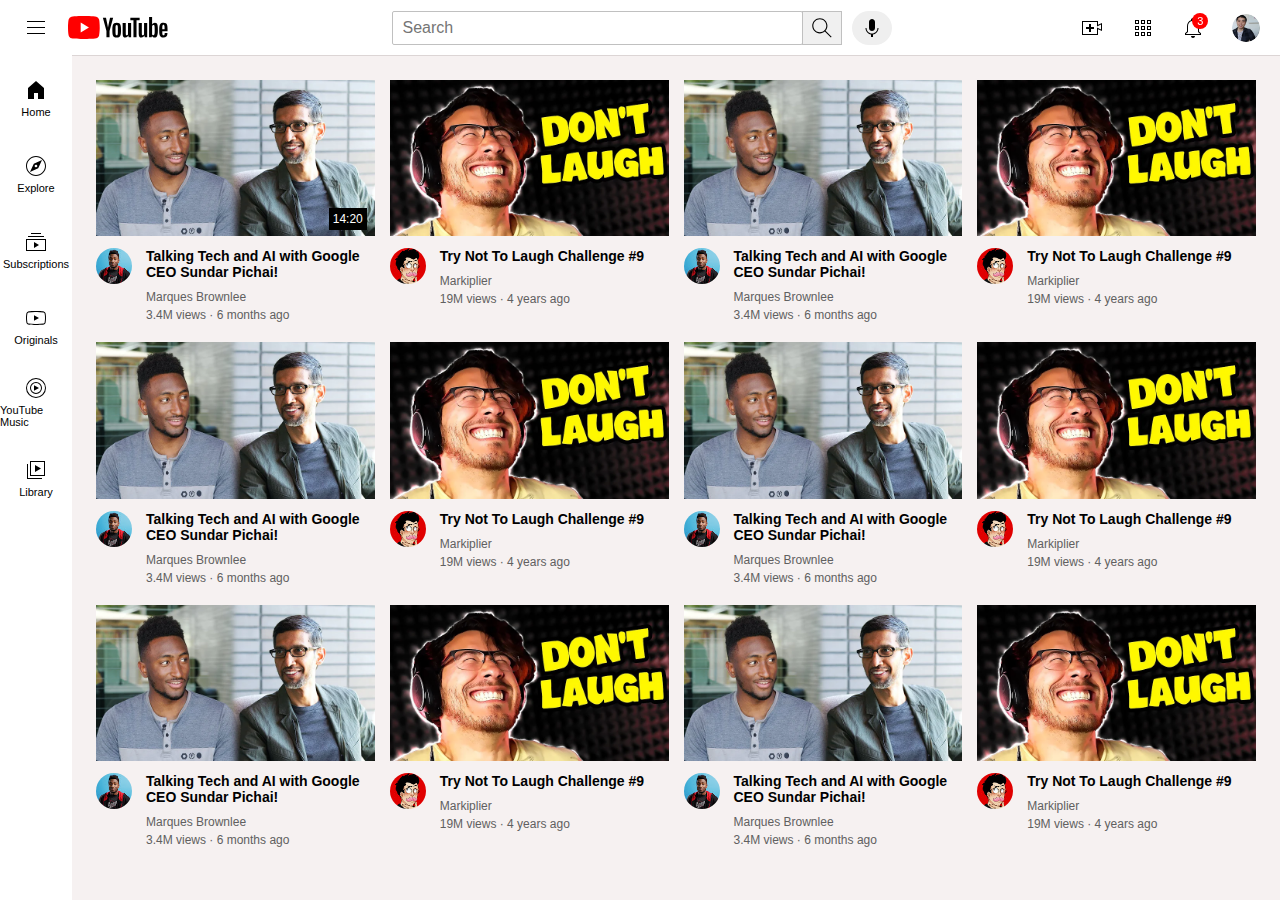
<file: index.html>
<!DOCTYPE html>
<html>
  <head>
    <title>YOUTUBE.com clone</title>
    
    <link rel="stylesheet" href="styles/general.css">
    <link rel="stylesheet" href="styles/header.css">
    <link rel="stylesheet" href="styles/video.css">
    <link rel="stylesheet" href="styles/sidebar.css">
    
  </head>

  <body>
    <!--Comment-->
    <header class="header">
      <div class="left-section">
        <img 
        class="hamburger-menu"
        src="icons/hamburger-menu.svg">
        <img 
        class="youtube-logo"
        src="icons/youtube-logo.svg">
      </div>
     <div class="middle-section">
        <input class="search-bar" type="text" placeholder="Search">
        <button class="search-button">
          <img 
          class="search-icon"
          src="icons/search.svg">
          <div class="tooltip">Search</div>
        </button>
        <!-- Comments// Put position absolute inside
        position relative -->
        <button class="voice-search-button">
          <img 
          class="voice-search-icon"
          src="icons/voice-search-icon.svg">
          <div class="tooltip">Search with your voice</div>
        </button>
      </div>
     <div class="right-section">
        <div class="upload-icon-container">
          <img 
          class="upload-icon"
          src="icons/upload.svg">
          <div class="tooltip">Create</div>
        </div>
        <div class="youtube-apps-icon-container">
          <img 
          class="youtube-apps-icon"
          src="icons/youtube-apps.svg">
          <div class="tooltip">Youtube apps</div>
        </div>
        
          <div class="notification-count-container">
            <img 
            class="notification-icon"
            src="icons/notifications.svg">    
            <div class="notification-count">3</div>
            <div class="tooltip">Notifications</div>
          </div>
        <img 
          class="current-user-picture-icon"
          src="icons/my-channel.jpeg">
      </div>
    </header>

    <nav class="sidebar">
      <div class="sidebar-link">
        <img src="icons/home.svg">
        <div>Home</div>
      </div>
      <div class="sidebar-link">
        <img src="icons/explore.svg">
        <div>Explore</div>
      </div>
      <div class="sidebar-link">
        <img src="icons/subscriptions.svg">
        <div>Subscriptions</div>
      </div> 
      <div class="sidebar-link">
        <img src="icons/originals.svg">
        <div>Originals</div>
      </div>
      <div class="sidebar-link">
        <img src="icons/youtube-music.svg">
        <div>YouTube Music</div>
      </div>
      <div class="sidebar-link">
        <img src="icons/library.svg">
        <div>Library</div>
      </div>
    </nav>

    <main>
      <section class="video-grid">

        <div class="video-preview">
          <div class="thumbnail-row">
            <img class="thumbnail" src="thumbnails/thumbnail-1.webp">
            <div class="video-time">14:20</div>
          </div>
          
          <div class="video-info-grid">
            <div class="channel-picture">
              <img class="profile-picture" src="channel-pictures/channel-1.jpeg">
            </div>
            <div class="video-info">
              <p class="video-title">
              Talking Tech and AI with Google CEO Sundar Pichai!
              </p>
              <p class="video-author">
              Marques Brownlee
              </p>
              <p class="video-stats">
              3.4M views · 6 months ago
              </p>
            
            </div>
          </div>           
        </div>
        <div class="video-preview">
          <div class="thumbnail-row">
            <img class="thumbnail" src="thumbnails/thumbnail-2.webp">
          </div>
          
          <div class="video-info-grid">
            <div class="channel-picture">
              <img class="profile-picture" src="channel-pictures/channel-2.jpeg">
            </div>
            <div class="video-info">
              <p class="video-title">
                Try Not To Laugh Challenge #9
              </p>
              <p class="video-author">
                Markiplier
              </p>
              <p class="video-stats">
                19M views · 4 years ago
              </p>
            
            </div>
          </div>           
        </div>

        <div class="video-preview">
          <div class="thumbnail-row">
            <img class="thumbnail" src="thumbnails/thumbnail-1.webp">
          </div>
          
          <div class="video-info-grid">
            <div class="channel-picture">
              <img class="profile-picture" src="channel-pictures/channel-1.jpeg">
            </div>
            <div class="video-info">
              <p class="video-title">
              Talking Tech and AI with Google CEO Sundar Pichai!
              </p>
              <p class="video-author">
              Marques Brownlee
              </p>
              <p class="video-stats">
              3.4M views · 6 months ago
              </p>
            
            </div>
          </div>           
        </div>
        <div class="video-preview">
          <div class="thumbnail-row">
            <img class="thumbnail" src="thumbnails/thumbnail-2.webp">
          </div>
          
          <div class="video-info-grid">
            <div class="channel-picture">
              <img class="profile-picture" src="channel-pictures/channel-2.jpeg">
            </div>
            <div class="video-info">
              <p class="video-title">
                Try Not To Laugh Challenge #9
              </p>
              <p class="video-author">
                Markiplier
              </p>
              <p class="video-stats">
                19M views · 4 years ago
              </p>
            
            </div>
          </div>           
        </div>

        <div class="video-preview">
          <div class="thumbnail-row">
            <img class="thumbnail" src="thumbnails/thumbnail-1.webp">
          </div>
          
          <div class="video-info-grid">
            <div class="channel-picture">
              <img class="profile-picture" src="channel-pictures/channel-1.jpeg">
            </div>
            <div class="video-info">
              <p class="video-title">
              Talking Tech and AI with Google CEO Sundar Pichai!
              </p>
              <p class="video-author">
              Marques Brownlee
              </p>
              <p class="video-stats">
              3.4M views · 6 months ago
              </p>
            
            </div>
          </div>           
        </div>
        <div class="video-preview">
          <div class="thumbnail-row">
            <img class="thumbnail" src="thumbnails/thumbnail-2.webp">
          </div>
          
          <div class="video-info-grid">
            <div class="channel-picture">
              <img class="profile-picture" src="channel-pictures/channel-2.jpeg">
            </div>
            <div class="video-info">
              <p class="video-title">
                Try Not To Laugh Challenge #9
              </p>
              <p class="video-author">
                Markiplier
              </p>
              <p class="video-stats">
                19M views · 4 years ago
              </p>
            
            </div>
          </div>           
        </div>

        <div class="video-preview">
          <div class="thumbnail-row">
            <img class="thumbnail" src="thumbnails/thumbnail-1.webp">
          </div>
          
          <div class="video-info-grid">
            <div class="channel-picture">
              <img class="profile-picture" src="channel-pictures/channel-1.jpeg">
            </div>
            <div class="video-info">
              <p class="video-title">
              Talking Tech and AI with Google CEO Sundar Pichai!
              </p>
              <p class="video-author">
              Marques Brownlee
              </p>
              <p class="video-stats">
              3.4M views · 6 months ago
              </p>
            
            </div>
          </div>           
        </div>
        <div class="video-preview">
          <div class="thumbnail-row">
            <img class="thumbnail" src="thumbnails/thumbnail-2.webp">
          </div>
          
          <div class="video-info-grid">
            <div class="channel-picture">
              <img class="profile-picture" src="channel-pictures/channel-2.jpeg">
            </div>
            <div class="video-info">
              <p class="video-title">
                Try Not To Laugh Challenge #9
              </p>
              <p class="video-author">
                Markiplier
              </p>
              <p class="video-stats">
                19M views · 4 years ago
              </p>
            
            </div>
          </div>           
        </div>


        <div class="video-preview">
          <div class="thumbnail-row">
            <img class="thumbnail" src="thumbnails/thumbnail-1.webp">
          </div>
          
          <div class="video-info-grid">
            <div class="channel-picture">
              <img class="profile-picture" src="channel-pictures/channel-1.jpeg">
            </div>
            <div class="video-info">
              <p class="video-title">
              Talking Tech and AI with Google CEO Sundar Pichai!
              </p>
              <p class="video-author">
              Marques Brownlee
              </p>
              <p class="video-stats">
              3.4M views · 6 months ago
              </p>
            
            </div>
          </div>           
        </div>
        <div class="video-preview">
          <div class="thumbnail-row">
            <img class="thumbnail" src="thumbnails/thumbnail-2.webp">
          </div>
          
          <div class="video-info-grid">
            <div class="channel-picture">
              <img class="profile-picture" src="channel-pictures/channel-2.jpeg">
            </div>
            <div class="video-info">
              <p class="video-title">
                Try Not To Laugh Challenge #9
              </p>
              <p class="video-author">
                Markiplier
              </p>
              <p class="video-stats">
                19M views · 4 years ago
              </p>
            
            </div>
          </div>           
        </div>

        <div class="video-preview">
          <div class="thumbnail-row">
            <img class="thumbnail" src="thumbnails/thumbnail-1.webp">
          </div>
          
          <div class="video-info-grid">
            <div class="channel-picture">
              <img class="profile-picture" src="channel-pictures/channel-1.jpeg">
            </div>
            <div class="video-info">
              <p class="video-title">
              Talking Tech and AI with Google CEO Sundar Pichai!
              </p>
              <p class="video-author">
              Marques Brownlee
              </p>
              <p class="video-stats">
              3.4M views · 6 months ago
              </p>
            
            </div>
          </div>           
        </div>
        <div class="video-preview">
          <div class="thumbnail-row">
            <img class="thumbnail" src="thumbnails/thumbnail-2.webp">
          </div>
          
          <div class="video-info-grid">
            <div class="channel-picture">
              <img class="profile-picture" src="channel-pictures/channel-2.jpeg">
            </div>
            <div class="video-info">
              <p class="video-title">
                Try Not To Laugh Challenge #9
              </p>
              <p class="video-author">
                Markiplier
              </p>
              <p class="video-stats">
                19M views · 4 years ago
              </p>
            
            </div>
          </div>           
        </div>


      </section>
    </main>
    
  </body>
</html>
</file>
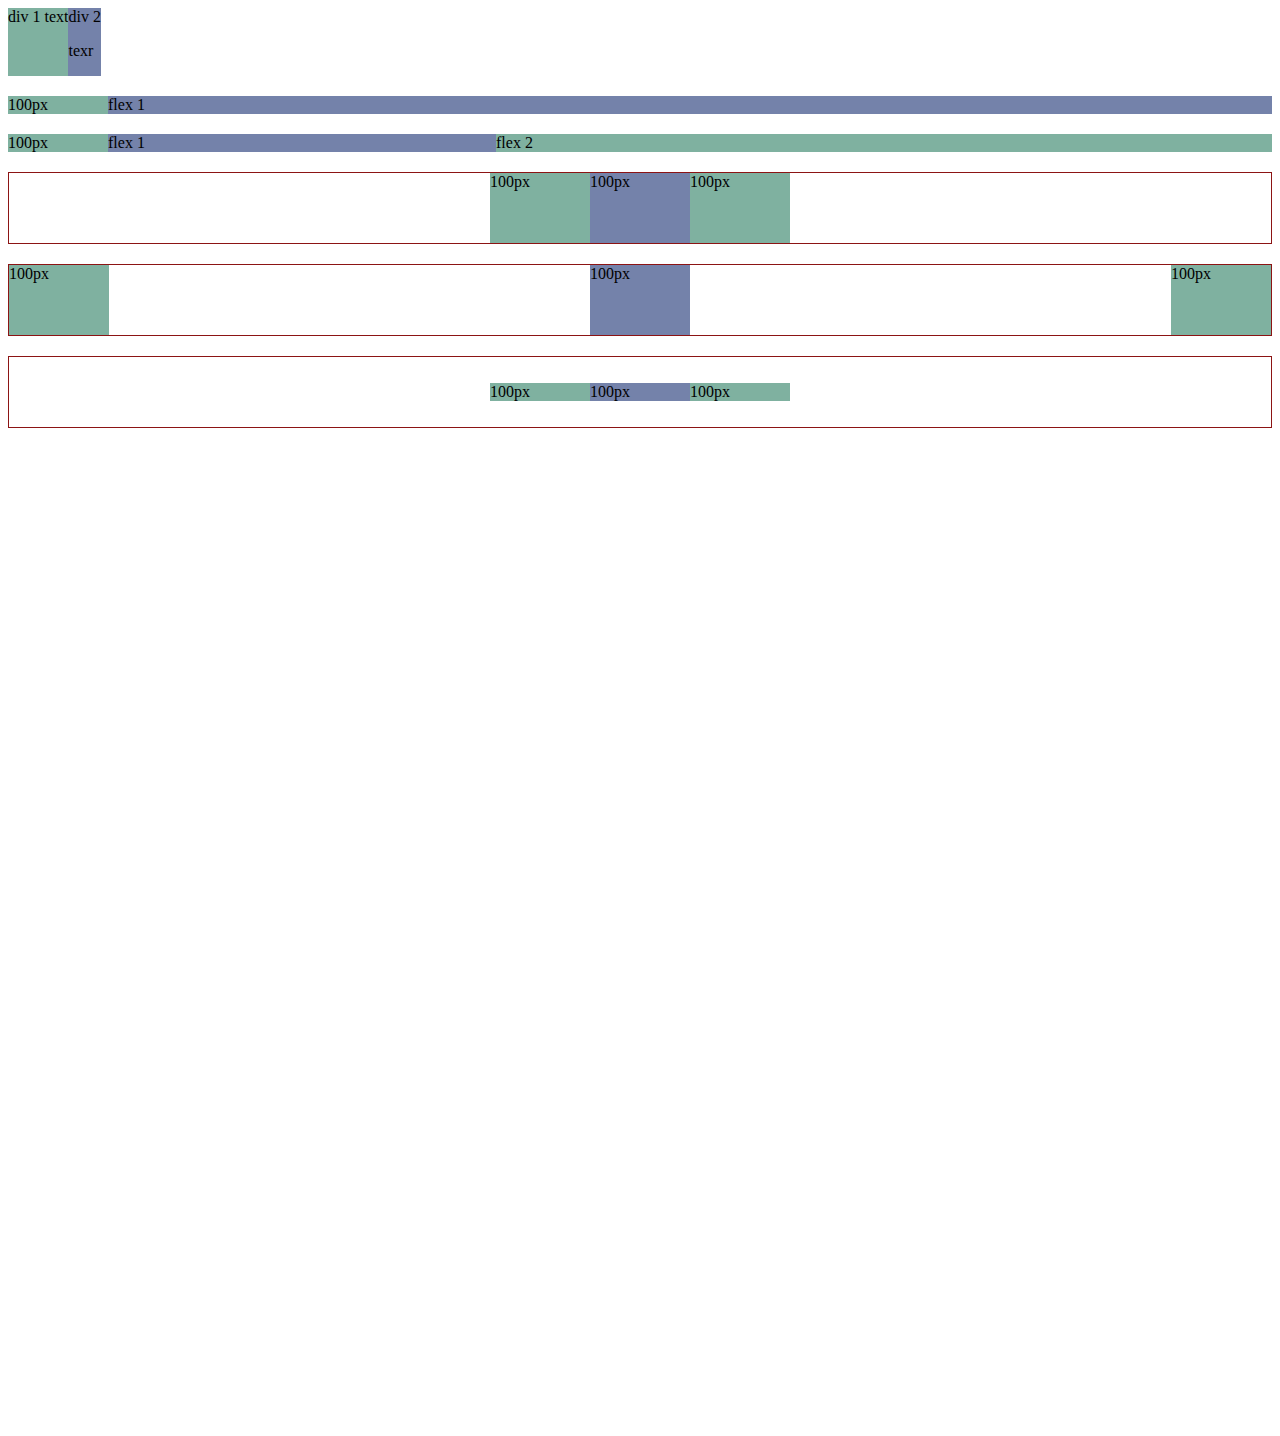
<file: flexbox.html>
<!DOCTYPE html>
<html>
  <head>
    <title>Flexbox practice</title>
  </head>
  <body style="padding-bottom:1000px;">
    <div style="
    display:flex;
    flex-direction: row;
    ">
      <div style="background-color:rgb(127, 177, 160)">div 1 text</div>
      <div style="background-color: rgb(116, 130, 170)">div 2<p>texr</p> </div>
    </div>

    <div style="
    margin-top: 20px;
    display:flex;
    flex-direction: row;
    ">
      <div style="
      background-color:rgb(127, 177, 160);
       width:100px;
       ">100px</div>
      <div style="background-color: rgb(116, 130, 170);
      flex:1;
      ">flex 1</div>
    </div>
    
    <div style="
    margin-top: 20px;
    display:flex;
    flex-direction: row;
    ">
      <div style="
      background-color:rgb(127, 177, 160);
       width:100px;
       ">100px</div>
      <div style="background-color: rgb(116, 130, 170);
      flex:1;
      ">flex 1</div>
      <div style="
      background-color:rgb(127, 177, 160);
       flex: 2;
       ">flex 2</div>
    </div>

    <div style="
    margin-top: 20px;
    height:70px;
    border-width: 1px;
    border-style: solid;
    border-color: rgb(140, 20, 20);

    display:flex;
    flex-direction: row;
    justify-content: center;
    ">
      <div style="
      background-color:rgb(127, 177, 160);
       width:100px;
       ">100px</div>
      <div style="background-color: rgb(116, 130, 170);
      width:100px;
      ">100px</div>
      <div style="
      background-color:rgb(127, 177, 160);
      width:100px;
       ">100px</div>
    </div>

    <div style="
    margin-top: 20px;
    height:70px;
    border-width: 1px;
    border-style: solid;
    border-color: rgb(140, 20, 20);

    display:flex;
    flex-direction: row;
    justify-content: space-between;
    ">
      <div style="
      background-color:rgb(127, 177, 160);
       width:100px;
       ">100px</div>
      <div style="background-color: rgb(116, 130, 170);
      width:100px;
      ">100px</div>
      <div style="
      background-color:rgb(127, 177, 160);
      width:100px;
       ">100px</div>
    </div>

    <div style="
    margin-top: 20px;
    height:70px;
    border-width: 1px;
    border-style: solid;
    border-color: rgb(140, 20, 20);

    display:flex;
    flex-direction: row;
    justify-content: center;
    align-items: center;
    ">
      <div style="
      background-color:rgb(127, 177, 160);
       width:100px;
       ">100px</div>
      <div style="background-color: rgb(116, 130, 170);
      width:100px;
      ">100px</div>
      <div style="
      background-color:rgb(127, 177, 160);
      width:100px;
       ">100px</div>
    </div>
  </body>
</html>
</file>
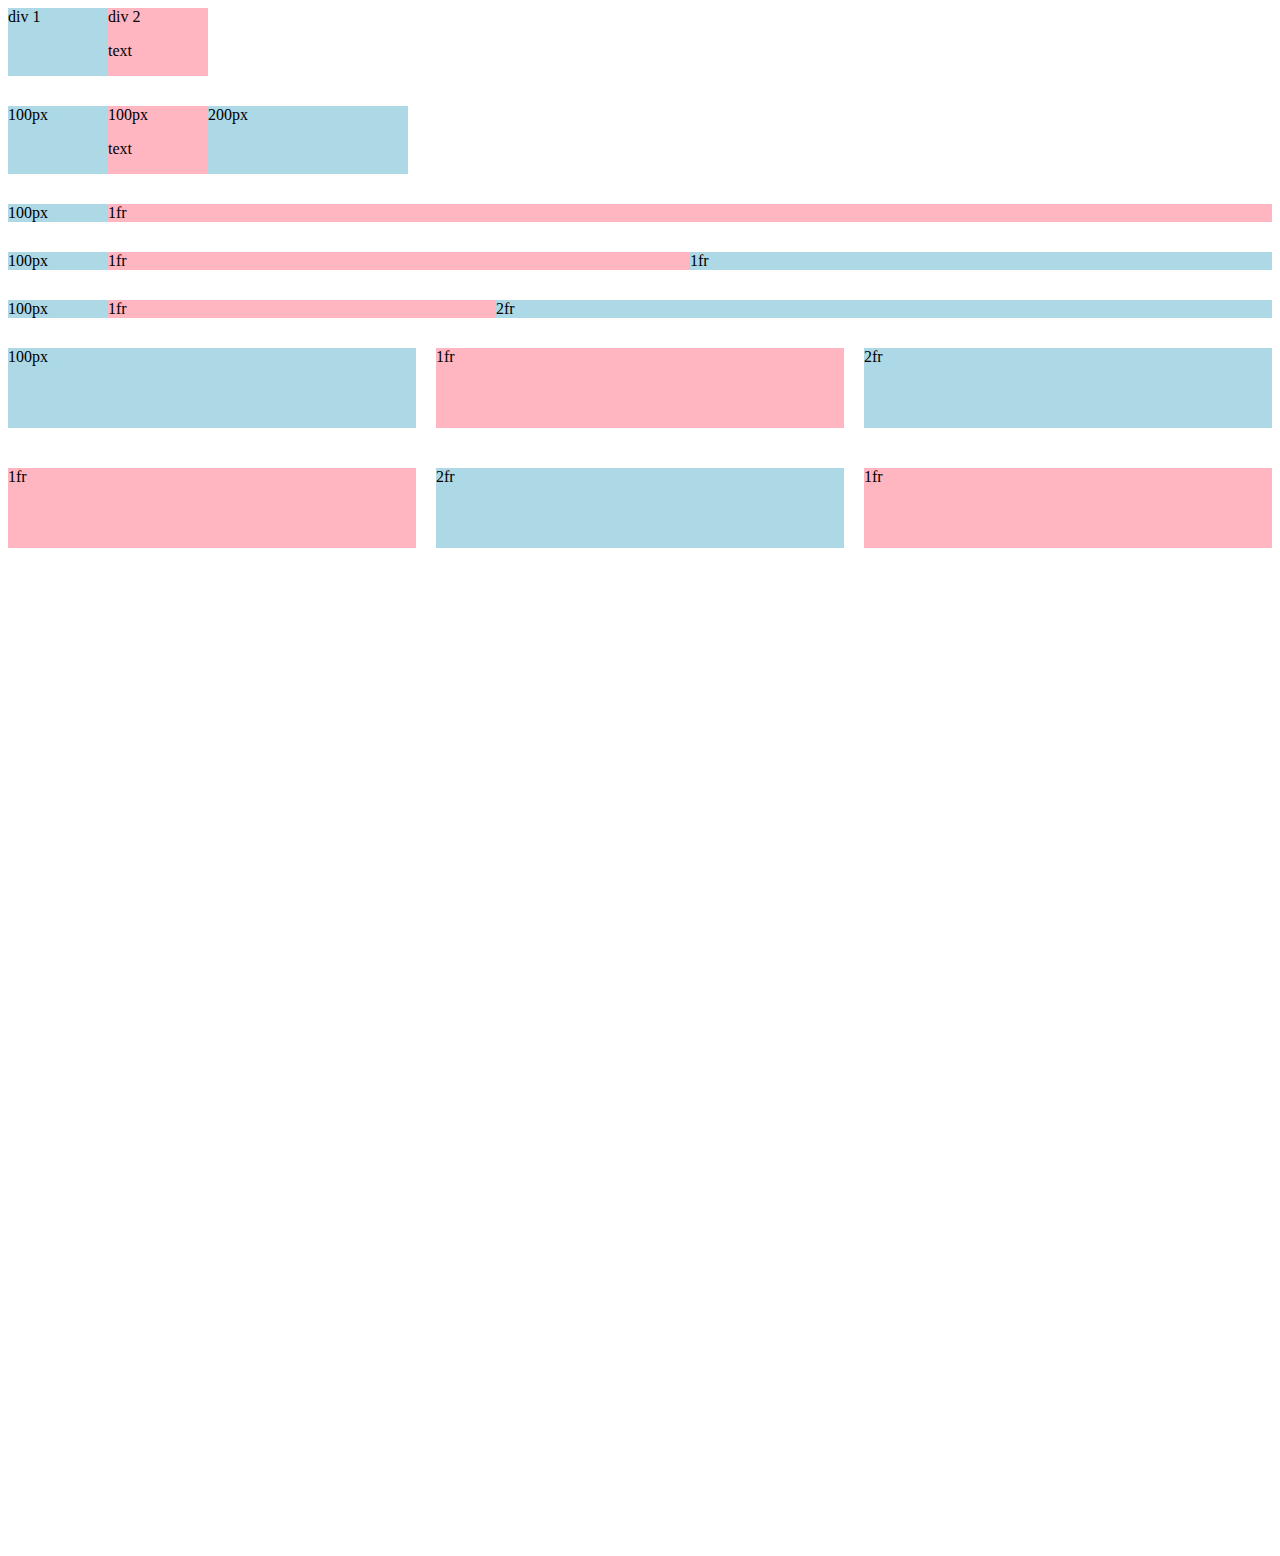
<file: grid.html>
<!DOCTYPE html>
<html>
  <head>
    <title>Grid Practice</title>
  </head>
  <body style="padding-bottom: 1000px">
    <div style="
    display: grid;
    grid-template-columns: 100px 100px;
    ">
      <div style="background-color:lightblue">div 1</div>
      <div style="background-color: lightpink;">div 2 <p>text</p></div>
    </div>

    <div style="
    margin-top: 30px;
    display: grid;
    grid-template-columns: 100px 100px 200px;
    ">
      <div style="background-color:lightblue">100px</div>
      <div style="background-color: lightpink;">100px <p>text</p></div>
      <div style="background-color:lightblue">200px</div>
    </div>

    <div style="
    margin-top: 30px;
    display: grid;
    grid-template-columns: 100px 1fr;
    ">
      <div style="background-color:lightblue">100px</div>
      <div style="background-color: lightpink;">1fr</div>
    </div>

    <div style="
    margin-top: 30px;
    display: grid;
    grid-template-columns: 100px 1fr 1fr;
    ">
      <div style="background-color:lightblue">100px</div>
      <div style="background-color: lightpink;">1fr</div>
      <div style="background-color:lightblue">1fr</div>
    </div>

    <div style="
    margin-top: 30px;
    display: grid;
    grid-template-columns: 100px 1fr 2fr;
    ">
      <div style="background-color:lightblue">100px</div>
      <div style="background-color: lightpink;">1fr</div>
      <div style="background-color:lightblue">2fr</div>
    </div>
    <div style="
    margin-top: 30px;
    display: grid;
    grid-template-columns: 1fr 1fr 1fr;
    column-gap:20px;
    row-gap: 40px;
    height: 200px;">
      <div style="background-color:lightblue">100px</div>
      <div style="background-color: lightpink;">1fr</div>
      <div style="background-color:lightblue">2fr</div>
      <div style="background-color: lightpink;">1fr</div>
      <div style="background-color:lightblue">2fr</div>
      <div style="background-color: lightpink;">1fr</div>
    </div>
  </body>
</html>
</file>
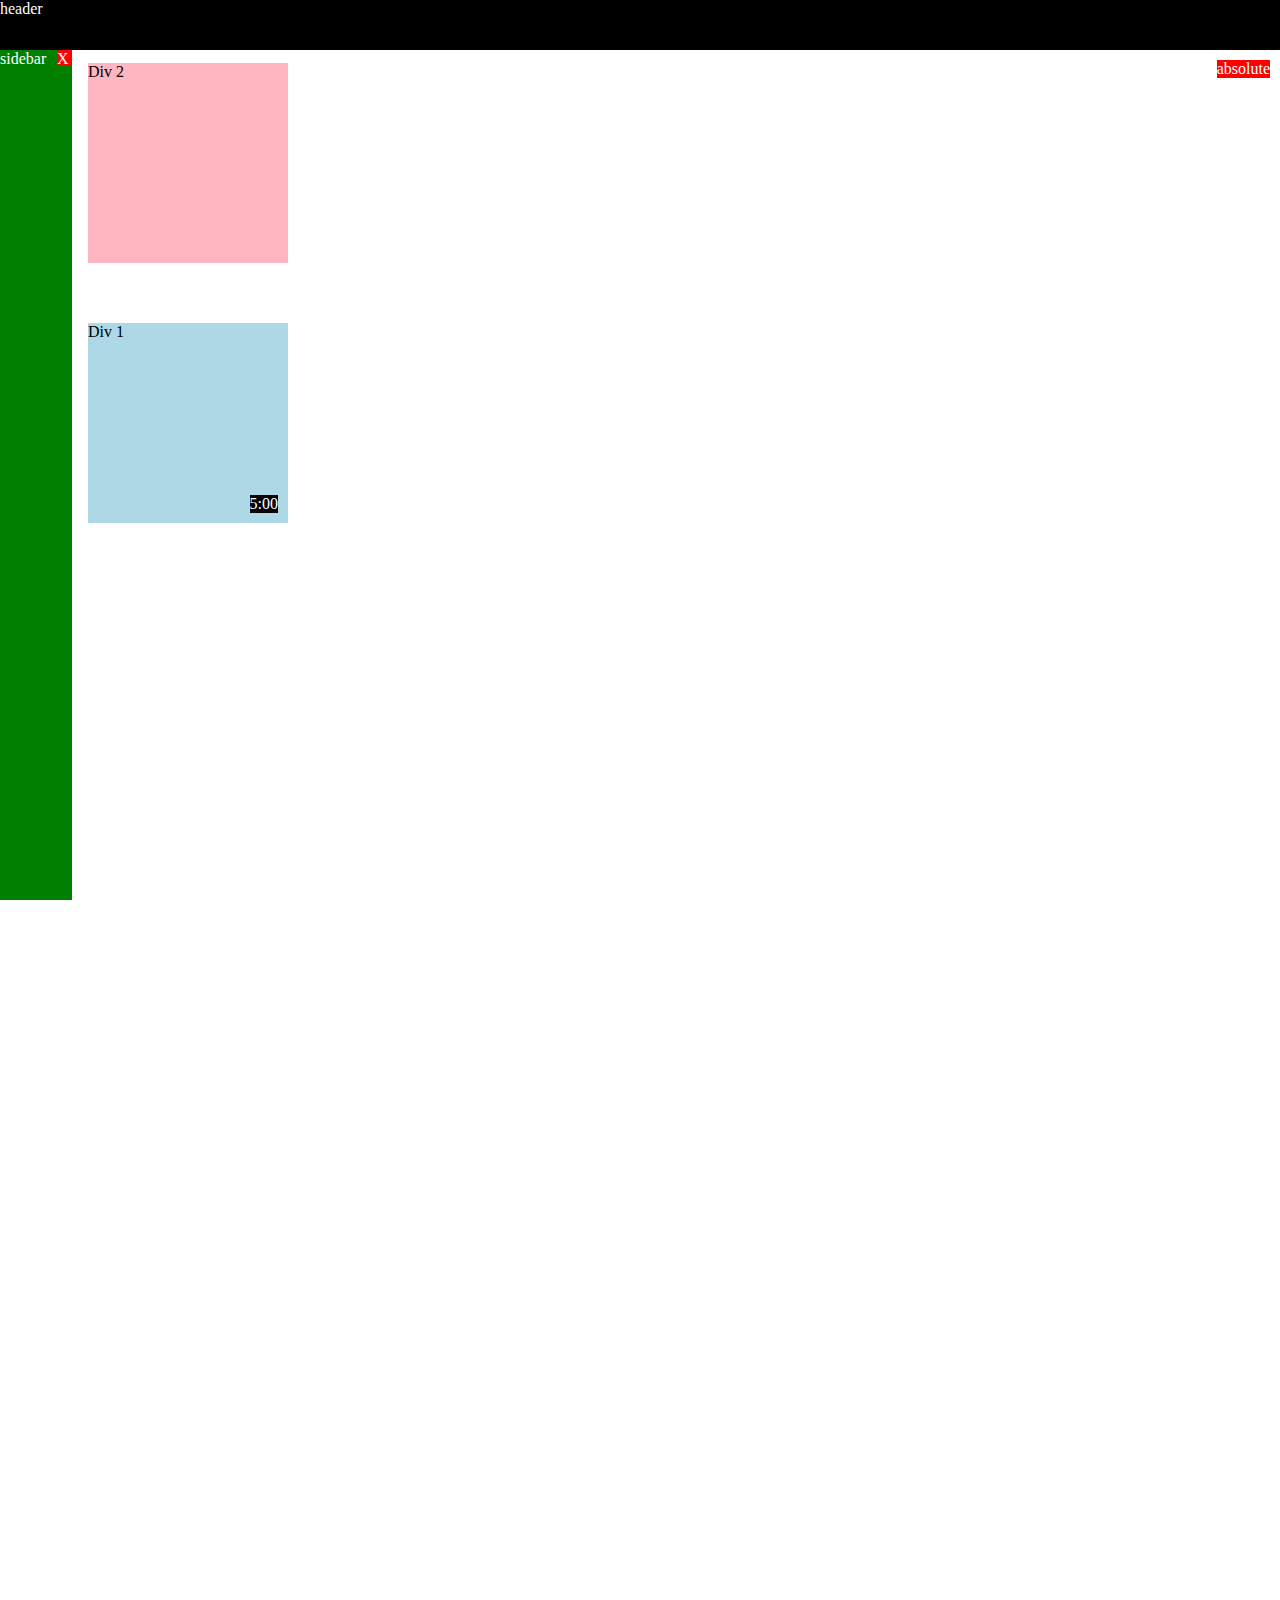
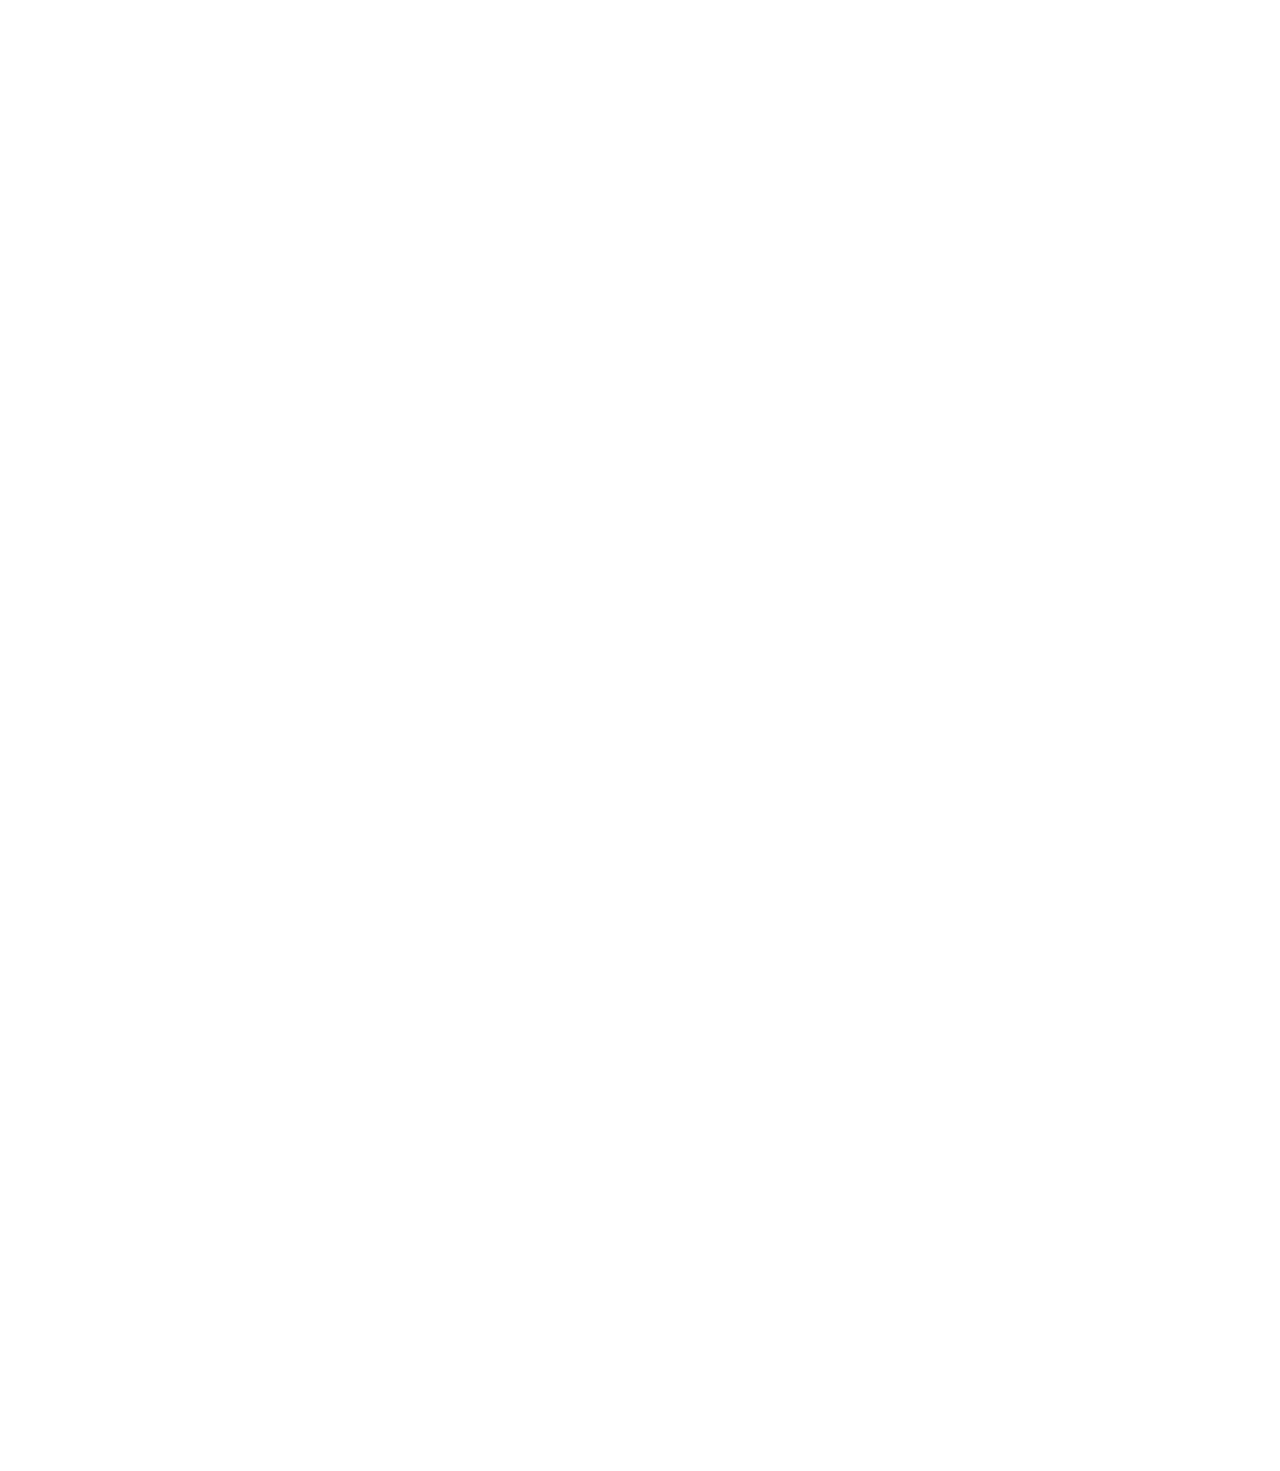
<file: position.html>
<!DOCTYPE html>
<html>
  <head>
    <title>Position Practice</title>
  </head>
  <body style="
  height: 3000px;
  padding-top:55px;
  padding-left:80px;
  ">
    <div style="
    background-color: black;
    color: white;
    height: 50px;
    position: fixed;
    top:0;
    left:0;
    right:0;

    z-index: 1;
    ">header</div>

    <div style="
    background-color: green;
    color: white;
    
    position:fixed;
    left: 0px;
    bottom: 0px;
    top: 50px;
    width: 72px;

    ">
    <div style="
    position: absolute;
    background-color: red;
    color: white;
    height:15px;
    width: 15px;
   
    
    right:0;
    top: 0px;
    ">X</div>
    sidebar</div>

    <div style="
    position: absolute;
    background-color: red;
    color: white;
    
    right:10px;
    top: 60px;
    ">absolute</div>

    <div style="
    background-color:lightpink;
    height: 200px;
    width: 200px;
    ">Div 2</div>

    <div style="
    background-color:lightblue;
    height: 200px;
    width: 200px;
    position: static;
    margin-top: 60px;
    position:relative;
    ">Div 1
     <div style="
     position: absolute;
     background-color: rgb(3, 2, 2);
     color: white;
     
     right:10px;
     bottom: 10px;
     ">5:00</div>
     </div>
  </body>
</html>
</file>
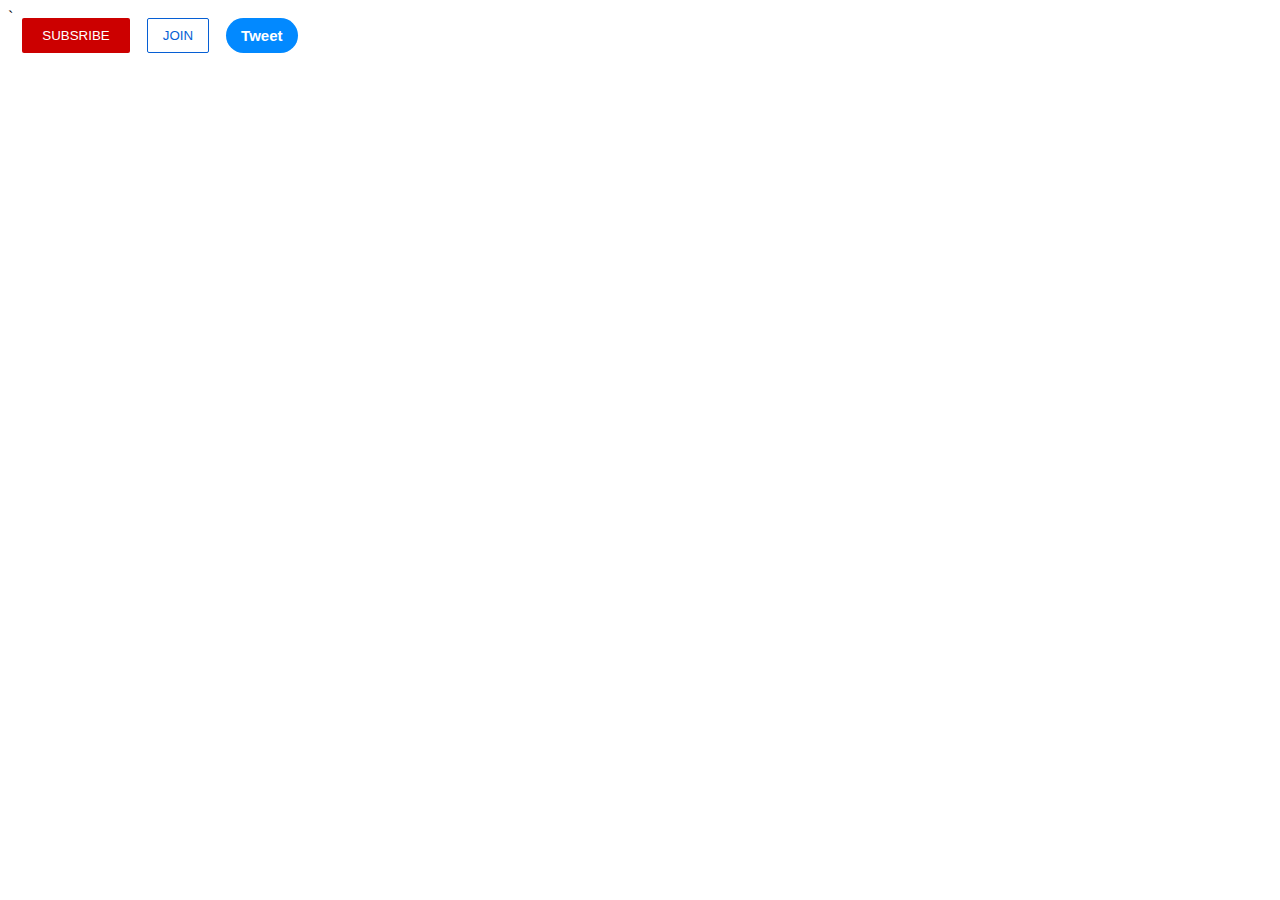
<file: intro-to-html/buttons.html>
<!DOCTYPE html>
<htmnl>
  <head>
  ` <title> Button practice</title>
    <link rel="stylesheet" href="styles/buttons.css">
  </head>
  <body>
    <button class="subscribe-button">
      SUBSRIBE
    </button>
      
    <button class="JOIN-button">
      JOIN
    </button>
      
    <button class="Tweet-button">
      Tweet
    </button>
       
  </body>
</htmnl>
</file>
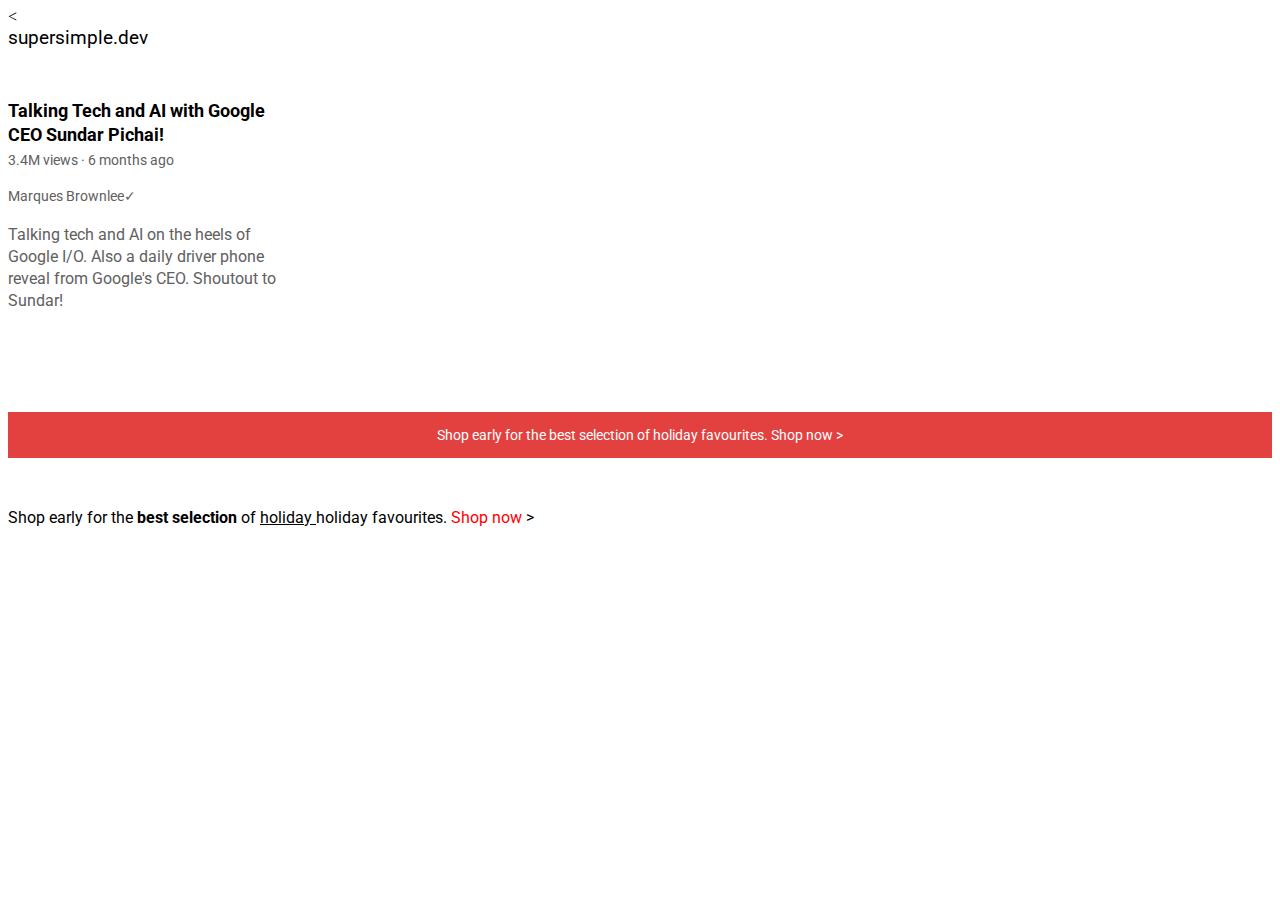
<file: intro-to-html/text.html>
<<!DOCTYPE html>
<html>
  <head>
    <title> Text Practice  </title>

    <link rel="preconnect" href="https://fonts.googleapis.com">
    <link rel="preconnect" href="https://fonts.gstatic.com" crossorigin>
    <link href="https://fonts.googleapis.com/css2?family=Roboto:wght@400;700&display=swap" rel="stylesheet">

    <link rel="stylesheet" href="text.css">
  </head>
  <body>
    <p class="video-header">
     supersimple.dev
    </p>
    <p class="video-title">
      Talking Tech and AI with Google CEO Sundar Pichai!
    </p>
  
    <p class="video-stats">
      3.4M views &middot; 6 months ago
    </p>
    <p class="video-author">
     Marques Brownlee&#10003;
    </p>
    <p class="video-description">
      Talking tech and AI on the heels of Google I/O.
      Also a daily driver phone reveal from Google's CEO. 
      Shoutout to Sundar!
    </p>
    <p class="apple-text">
      Shop early for the best selection of holiday favourites.
      <span class="span-example">Shop now &#62; </span>  
    </p>
    <p>
      Shop early for the 
      <strong>  best selection  </strong> of
      <u> holiday   </u>
      holiday favourites.
      <span class="span-example1">Shop now</span> &#62;   
    </p>
  </body>
</html>
</file>
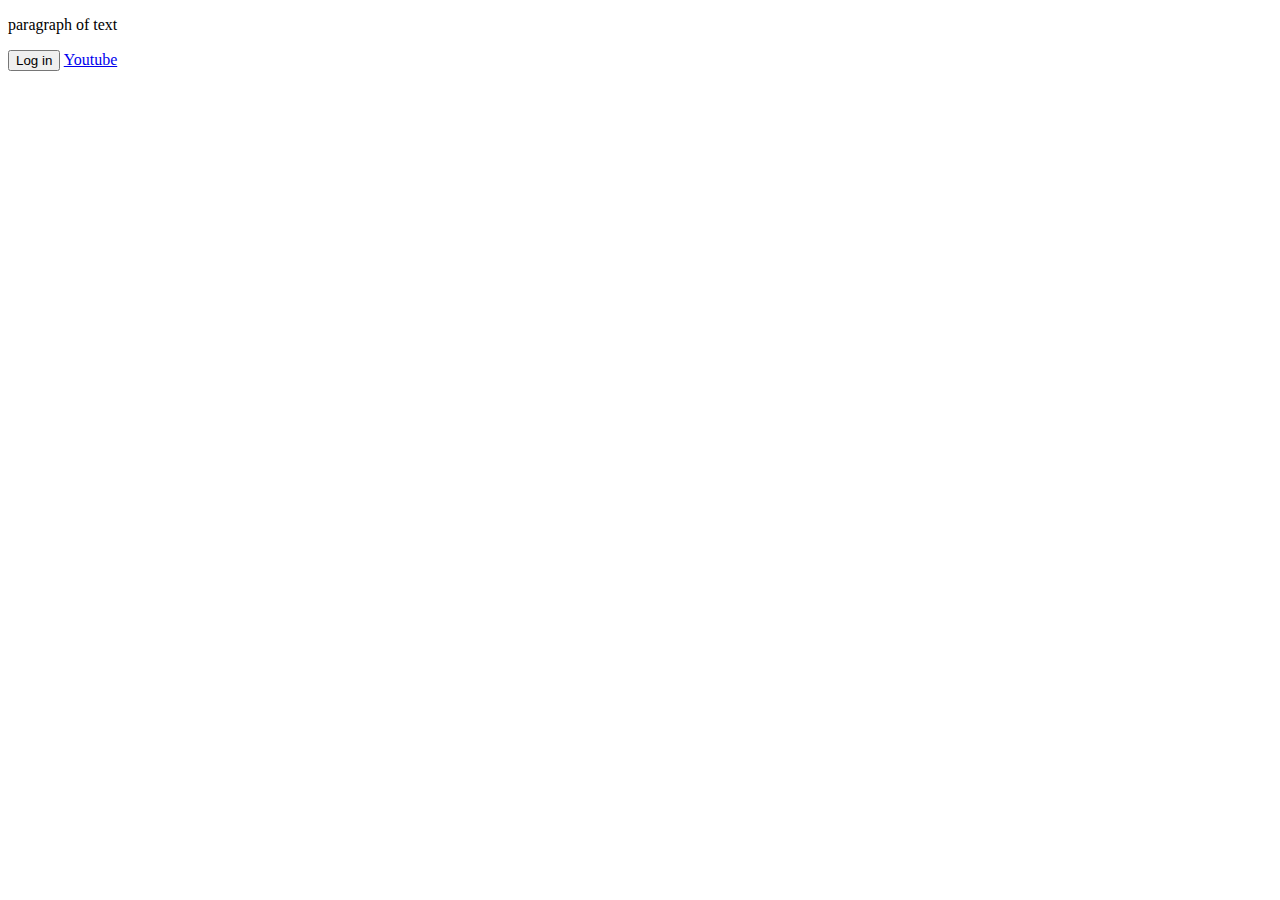
<file: intro-to-html/website.html>
<!DOCTYPE html>
<html>
  <head>
    <title>My First Website</title>
  </head>
  <body>
    <p>
      paragraph of text
    </p>
    <button>
     Log in
    </button>
    <a href="https://www.youtube.com/" target="_blank">
      Youtube
    </a>
  </body>

</html>
</file>
<file: styles/general.css>
p{
  margin-top: 0;
  margin-bottom: 0;
  }

body{
  /*  This style below will be inherited*/
  font-family: Roboto, Arial;
  margin:0;
  padding: 80px 24px 0px 96px;
  
  background-color: rgb(246, 241, 241);
}
.video-grid img,p{
  cursor: pointer;
}
</file>
<file: styles/header.css>
.header{
  height: 55px;
  display: flex;
  flex-direction: row;
  justify-content: space-between;
  z-index: 100;

  position:fixed;
  top: 0;
  left: 0;
  right: 0;
  background-color: white;
  border-bottom-width: 1px;
  border-bottom-style: solid;
  border-bottom-color: rgb(220, 213, 213);

}
.header img{
  cursor: pointer;
}
.left-section{
  display: flex;
  align-items: center;
  
}
.hamburger-menu{
  height: 24px;
  margin-left:24px;
  margin-right:20px;
}
.youtube-logo{
  height: 20 px;
  width: 100px;
}
.middle-section{
  flex: 1;
  margin-left: 70px;
  margin-right:35px;
  max-width: 500px;
  display: flex;
  align-items: center;
}
.search-bar{
  flex: 1;
  height: 30px;
  padding-left: 10px;
  font-size: 16px;
  border: 1px solid rgb(192 192 192);
  border-radius: 2px;
  box-shadow: inset 1px 2px 3px rgba(0 0 0 0.05);
  width: 0;
}
.search-bar::placeholder{
font-size: 16px;
}
.search-button{
  height: 34px;
  width:40px;
  background-color: rgb(240 240 240);
  border-width: 1px;
  border-style: solid;
  border-color: rgb(192 192 192);
  margin-left: -1px;
  margin-right: 10px;
}
.search-button,
.voice-search-button,
.upload-icon-container,
.youtube-apps-icon-container,
.notification-count-container{
  position: relative;
  display: flex;
  justify-content: center;
  align-items: center;
}

.search-button .tooltip,
.voice-search-button .tooltip,
.upload-icon-container .tooltip,
.youtube-apps-icon-container .tooltip,
.notification-count-container .tooltip
{
  position: absolute;
  background-color: gray;
  color: white;
  padding-top: 4px;
  padding-bottom: 4px;
  padding-left: 8px;
  padding-right: 8px;
  border-radius: 2px;
  font-size: 12px;
  bottom: -30px;
  opacity: 0;
  transition: opacity 0.15s;
  pointer-events: none;
  white-space: nowrap;
} 

.search-button:hover .tooltip,
.voice-search-button:hover .tooltip,
.upload-icon-container:hover .tooltip,
.youtube-apps-icon-container:hover .tooltip,
.notification-count-container:hover .tooltip{
  opacity: 1;
}

.serach-icon{
  height: 25px;
  
}
.voice-search-button{
  height: 34px;
  width: 40px;
  border-radius: 20px;
  border: none;
}
.voice-search-icon{
  height: 24px;
  
}
.right-section{
  width: 180px;
  margin-right: 20px;
  display: flex;
  align-items: center;
  justify-content: space-between;
  flex-shrink: 0;  
}
.upload-icon{
  height: 24px;
}
.youtube-apps-icon{
  height: 24px;
}
.notification-count-container{
  position: relative;
}
.notification-icon{
  height: 24px;
}

.notification-count{
  position: absolute;
  top: -3px;
  right: -3px;
  background-color: red;
  color: white;

font-family: Roboto, Arial;
font-size: 11px;
padding-right: 5px;
padding-left: 5px;
padding-top: 2px;
padding-bottom: 2px;
border-radius: 10px;

}
.current-user-picture-icon{
  height: 28px;
  border-radius: 14px;
}
</file>
<file: styles/video.css>
.thumbnail-row{
  margin-bottom: 8px;
  position: relative;
}
.thumbnail{
  
   width: 100%;
}
.video-info-grid {
  display: grid;
  grid-template-columns: 50px 1fr;
}
.channel-picture{
  
 
}
.profile-picture{
  
  width: 36px;
  border-radius: 50px;
}
.video-info{
  
  
}
.video-title{
  margin-top: 0;
  width: 220px;
  font-size: 14px;
  font-weight: bold;
  margin-bottom: 10px;
}
.video-author,
.video-stats{
  margin-top: 0;
  font-size: 12px;
  color: rgb(96, 96, 96);
}
.video-author{
  margin-bottom: 4px;
}
.video-grid{
  display:grid;
  grid-template-columns: 1fr 1fr 1fr 1fr;
  column-gap: 15px;
  row-gap: 20px;
}

@media (max-width: 690px) {
  .video-grid{
    grid-template-columns: 1fr 1fr;
  }
}

@media (min-width: 690px) and (max-width: 999px) {
  .video-grid{
    grid-template-columns: 1fr 1fr 1fr;
  }
}

@media (min-width: 1000px) {
  .video-grid{
    grid-template-columns: 1fr 1fr 1fr 1fr;
  }
}

.video-time{
font-size: 12px;
font-weight: 500px;
padding: 4px;


  background-color: black;
  color: white;
  position: absolute;
  bottom: 10px;
  right: 8px;
}
</file>
<file: styles/sidebar.css>
.sidebar {
  position: fixed;
  left: 0px;
  bottom: 0px;
  top: 55px;
  width:72px;
  background-color: white;

    z-index: 101;
    padding-top: 5px;
}

.sidebar-link{  
  height: 76px;

  display: flex;
  justify-content: center;
  align-items: center;
  flex-direction: column;
  cursor: pointer;
}
.sidebar-link:hover{
  background-color: rgb(235, 235, 235);

}
.sidebar-link img{
  height: 24px;
  margin-bottom: 4px;
}
.sidebar-link div{
  font-size: 11px;
}
</file>
<file: intro-to-html/styles/buttons.css>
.subscribe-button
{
    background-color: rgb(204, 0, 0);
    color:white;
    border:none;
    padding-left:20px;
    padding-right:20px;
    padding-top:10px;
    padding-bottom:10px;
    border-radius:2px;
    cursor: pointer;
    margin-left:5px;
    margin-right: 8px;
    margin-top:10px;
    margin-bottom:10px;
    transition: opacity 0.5s;
    vertical-align: top;
    
}
.subscribe-button:hover
{
   opacity:0.8; 
}
.subscribe-button:active
{
    opacity: 0.5;
}
.JOIN-button
{
    background-color: white;
    color:rgb(6,95 ,212);
    border-width:1px;
    border-color:rgb(6,95,212);
    border-style: solid;    
    padding-left: 15px;
    padding-right: 15px;
    padding-top:9px;
    padding-bottom:9px;
    margin-left:5px;
    margin-right: 8px;
    margin-top:10px;
    margin-bottom:10px;
    border-radius:2px;
    border-radius: 2px;
    margin-right: 8px;
    cursor: pointer;
    transition: background-color 1s,
        color 1s;
        vertical-align: top;
}
.JOIN-button:hover
{
   background-color:rgb(41,118,211); 
   color:white;
}
.JOIN-button:active
{
    opacity: 0.5;
}
.Tweet-button
{
    background-color: rgb(2, 137, 255);
    padding-left: 15px;
    padding-right: 15px;
    padding-top:9px;
    padding-bottom:9px;
    margin-left:5px;
    margin-right: 8px;
    margin-top:10px;
    margin-bottom:10px;
    border-radius: 18px;
    color: white;
    border: none;
    cursor: pointer;
    font-size: 15px;
    font-weight: bold; 
    transition: box-shadow 0.15s;
    vertical-align: top;
}
.Tweet-button:hover
{
    box-shadow: 5px 5px 5px rgba(0,0,0, 0.15);
     opacity: 0.8;
}
.Tweet-button:active
{
    opacity: 0.5;
}
</file>
<file: intro-to-html/text.css>
p{
  font-family: Roboto;
  margin-top: 0;
  margin-bottom: 0;
}
.video-header
{
  font-size: 19px;
  margin-bottom: 50px;   
          
}
.video-header:hover{
  cursor:pointer; 
  opacity: 0.6;
}
.video-title
{
  font-size: 18px;
  font-weight: bold;
  width: 280px;
  line-height: 24px;
}
.video-stats{
  font-size:14px;
  margin-top: 5px;
  color:rgb(96, 96, 96);
  margin-bottom: 20px;;

}
.video-author{
  font-size: 14px;
  color:rgb(96, 96, 96);
  margin-bottom: 20px;;

}
.video-description{
  margin-top: 10px;    
  color:rgb(96, 96, 96);
  width: 280px;
  margin-bottom: 100px;
  line-height: 22px;
}
.apple-text{
  text-align: center;
  background-color: rgb(227, 65, 64);
  padding-top: 15px;
  padding-bottom: 15px;
  color: white;
  margin-bottom: 50px;
  font-size: 14px;
}
.span-example{
  cursor:pointer;

}
.span-example:hover{
  text-decoration: underline;
}
.span-example1{
  color:red;
}
</file>
